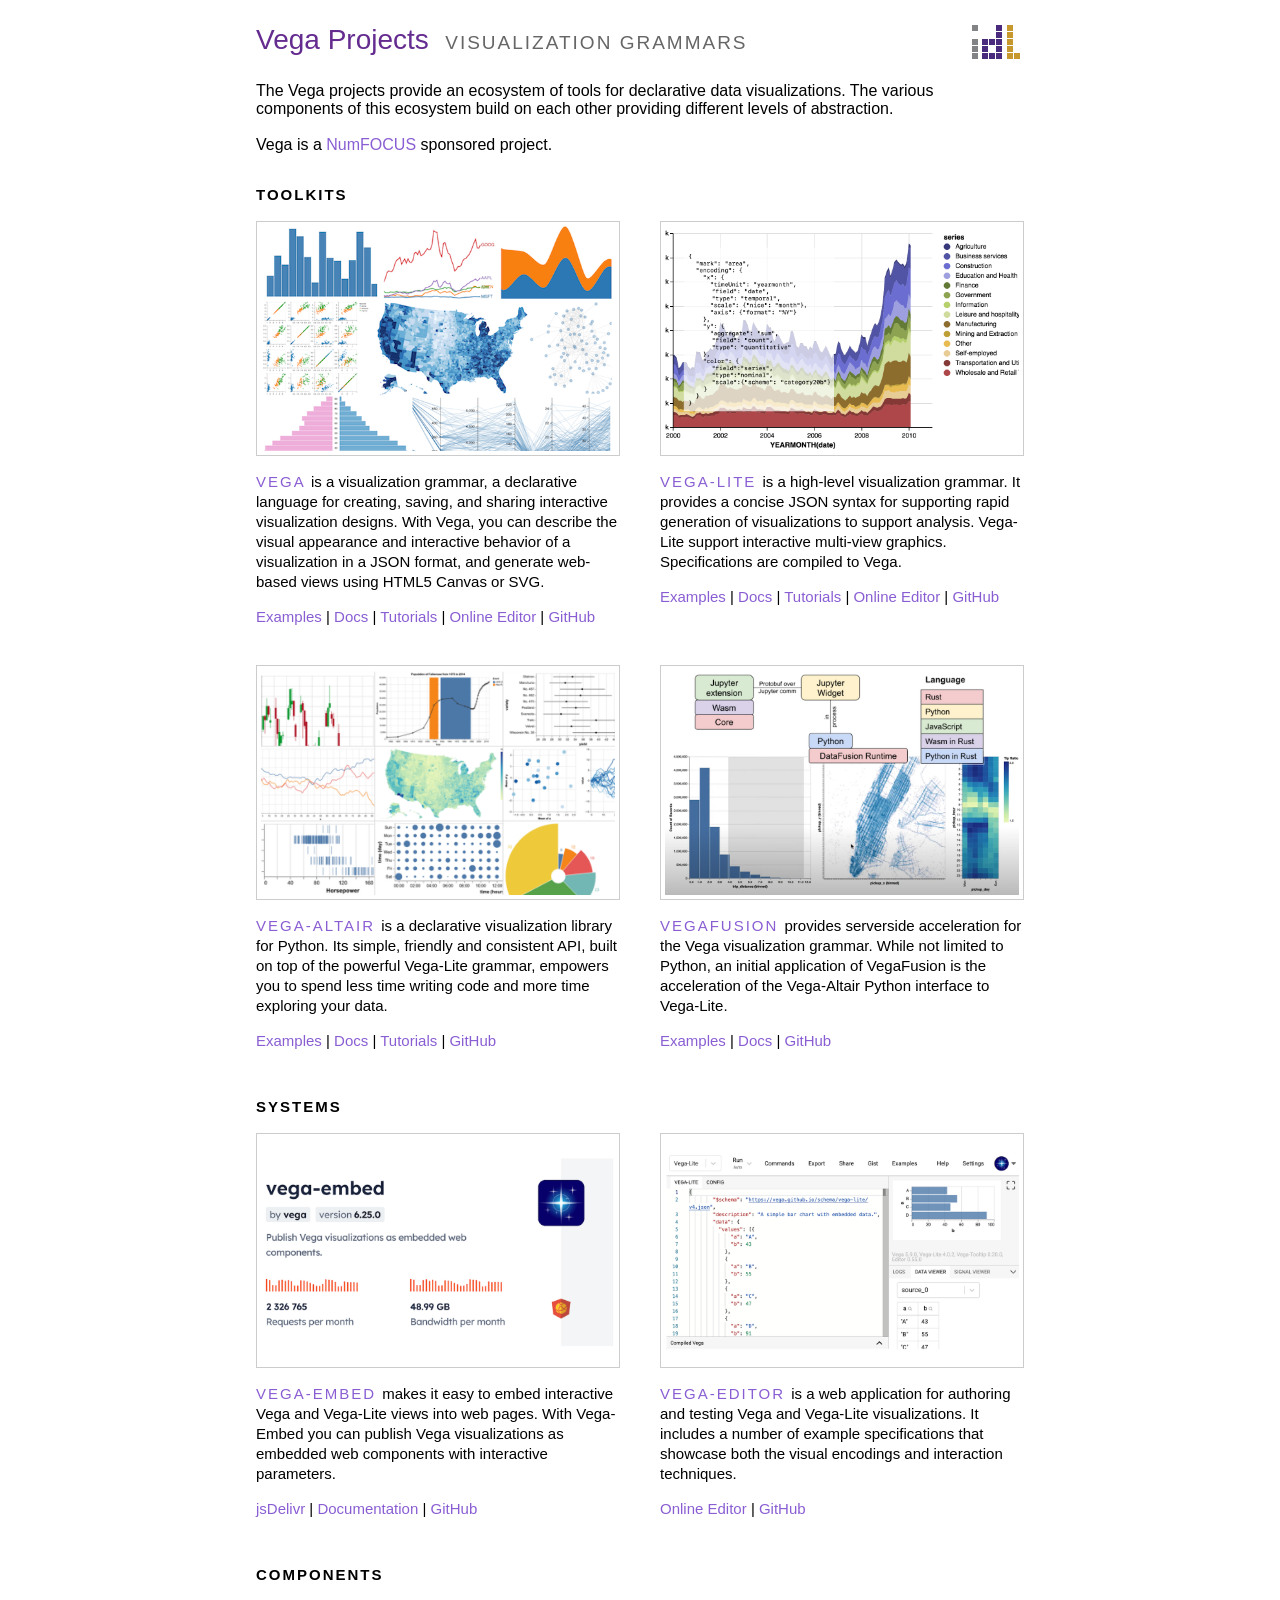
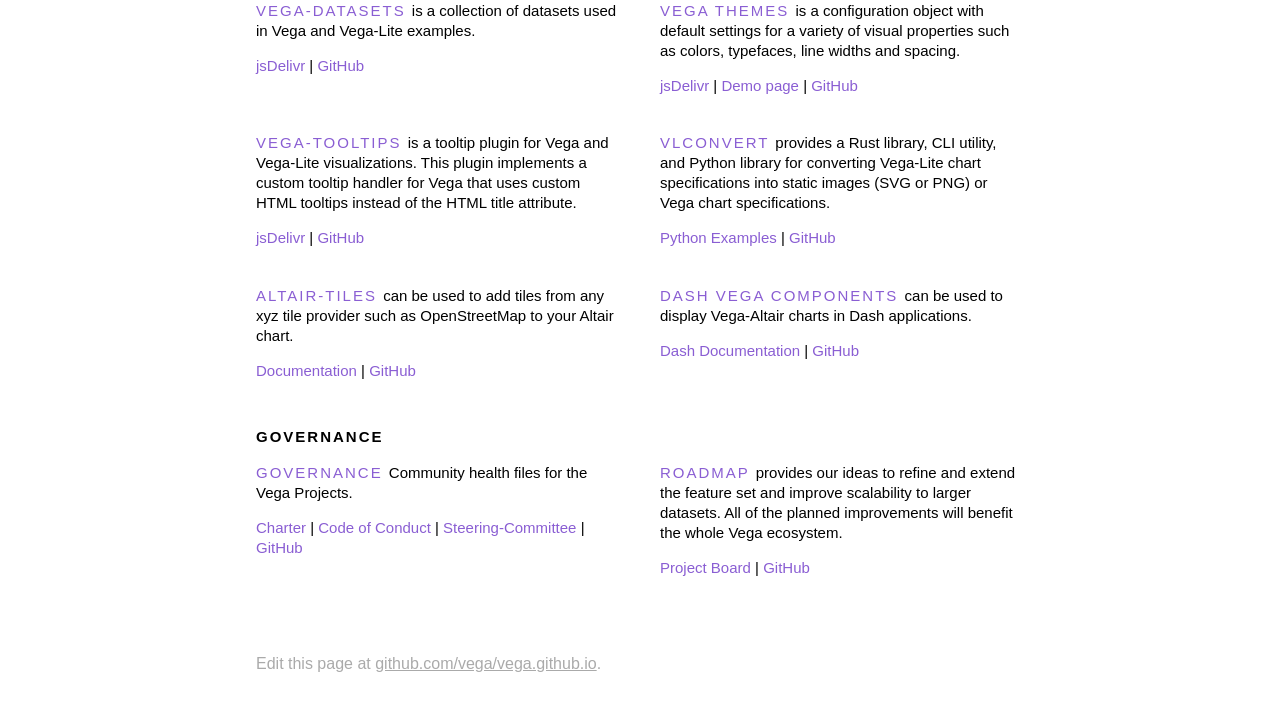
<file: index.html>
<!DOCTYPE HTML>
<html>

<head>
    <meta charset="utf-8">
    <meta http-equiv="x-ua-compatible" content="ie=edge">
    <meta name="viewport" content="width=device-width, initial-scale=1.0">
    <title>Vega</title>
    <meta name="description" content="Vega is a declarative format for creating, saving, and sharing visualization designs. With Vega, visualizations are described in JSON, and generate interactive views using either HTML5 Canvas or SVG.">

    <!-- Twitter card -->
    <meta name="twitter:card" value="summary_large_image">
    <meta name="twitter:site" value="@vega_vis">
    <meta name="twitter:creator" value="@vega_vis">
    <meta name="twitter:url" value="https://vega.github.io/">
    <meta name="twitter:title" value="Vega: A Visualization Grammar">
    <meta name="twitter:description" value="Vega is a declarative format for creating, saving, and sharing visualization designs. With Vega, visualizations are described in JSON, and generate interactive views using either HTML5 Canvas or SVG.">
    <meta name="twitter:image" value="https://vega.github.io/images/vg.png">

    <!--facebook open graph-->
    <meta property="og:type" content="article">
    <meta property="og:title" content="Vega: A Visualization Grammar">
    <meta property="og:url" content="https://vega.github.io/">
    <meta property="og:description" content="Vega is a declarative format for creating, saving, and sharing visualization designs. With Vega, visualizations are described in JSON, and generate interactive views using either HTML5 Canvas or SVG.">
    <meta property="og:site_name" content="Vega">
    <meta property="og:image" content="https://vega.github.io/images/vg.png">

    <link rel="shortcut icon" href="favicon.ico" />
    <link rel="stylesheet" type="text/css" href="css/main.css" />
</head>

<body>
    <div id="main">
        <div class="header">
            <div class="pull-right">
                <a href="https://idl.cs.washington.edu/" title="Interactive Data Lab">
                    <img src="images/idl-logo.png" />
                </a>
            </div>
            <div class="mark">
                <span class="uw">Vega Projects</span>
            </div>
            <div id="title">
                Visualization Grammars
            </div>
            <br/>
        </div>
        <div class="content">
            <p class="mission">
                The Vega projects provide an ecosystem of tools for declarative data visualizations. 
                The various components of this ecosystem build on each other providing different levels of abstraction.
            </p>
            <p>
                Vega is a <a href="https://numfocus.org/project/vega">NumFOCUS</a> sponsored project.
            </p>
            <div class="header">
                <div class="lead">Toolkits</div>
            </div>

            <!-- VEGA AND VEGA LITE -->
            <div class="thumbnail-wrapper">

                <!-- Vega -->
                <div class="thumbnail">
                    <div class="thumbnail--image">
                        <a href="https://vega.github.io/vega/">
                            <img src="images/vg.png" alt="Vega 3" />
                        </a>
                    </div>
                    <div class="desc">
                        <span class="lead">
                            <a href="https://vega.github.io/vega/">Vega</a>
                        </span>
                        is a visualization grammar, a declarative language for creating, saving, and sharing interactive visualization designs. With
                        Vega, you can describe the visual appearance and interactive behavior of a visualization in a JSON
                        format, and generate web-based views using HTML5 Canvas or SVG.
                        <div class="links">
                            <p>
                                <a href="https://vega.github.io/vega/examples/">Examples</a>
                                |
                                <a href="https://vega.github.io/vega/docs/">Docs</a>
                                |
                                <a href="https://vega.github.io/vega/tutorials/">Tutorials</a>
                                |
                                <a href="https://vega.github.io/editor/#/custom/vega">Online Editor</a>
                                |
                                <a href="https://www.github.com/vega/vega">GitHub</a>
                            </p>
                        </div>
                    </div>
                </div>
                <!-- /Vega -->

                <!-- Vega Lite -->
                <div class="thumbnail">
                    <div class="thumbnail--image">
                        <a href="https://vega.github.io/vega-lite">
                            <img src="images/vega-lite.png" alt="Vega-Lite" />
                        </a>
                    </div>
                    <div class="desc">
                        <span class="lead">
                            <a href="https://vega.github.io/vega-lite">Vega-Lite</a>
                        </span>
                        is a high-level visualization grammar. It provides a concise JSON syntax for supporting rapid generation of visualizations
                        to support analysis. Vega-Lite support interactive multi-view graphics. Specifications are compiled
                        to Vega.
                        <div class="links">
                            <p>
                                <a href="https://vega.github.io/vega-lite/examples/">Examples</a>
                                |
                                <a href="https://vega.github.io/vega-lite/docs/">Docs</a>
                                |
                                <a href="https://vega.github.io/vega-lite/tutorials/getting_started.html">Tutorials</a>
                                |
                                <a href="https://vega.github.io/editor/#/custom/vega-lite">Online Editor</a>
                                |
                                <a href="https://www.github.com/vega/vega-lite">GitHub</a>
                            </p>
                        </div>
                    </div>
                </div>
                <!-- /Vega-Lite -->

            </div>
            <!-- /VEGA AND VEGA LITE -->

            <!-- VEGA ALTAIR AND VEGAFUSION -->
            <div class="thumbnail-wrapper">

                <!-- Vega-Altair -->
                <div class="thumbnail">
                    <div class="thumbnail--image">
                        <a href="https://https://altair-viz.github.io/">
                            <img src="images/vega-altair.png" alt="Vega-Altair" />
                        </a>
                    </div>
                    <div class="desc">
                        <span class="lead">
                            <a href="https://altair-viz.github.io/">Vega-Altair</a>
                        </span>
                        is a declarative visualization library for Python. Its simple, friendly and
                        consistent API,
                        built on top of the powerful Vega-Lite grammar, empowers you to spend less time writing code and
                        more time exploring your data.
                        <div class="links">
                            <p>
                                <a href="https://altair-viz.github.io/gallery/index.html">Examples</a>
                                |
                                <a href="https://altair-viz.github.io/">Docs</a>
                                |
                                <a href="https://altair-viz.github.io/getting_started/overview.html">Tutorials</a>
                                |
                                <a href="https://github.com/altair-viz/altair">GitHub</a>
                            </p>
                        </div>
                    </div>
                </div>
                <!-- /Vega-Altair -->

                <!-- VegaFusion -->
                <div class="thumbnail">
                    <div class="thumbnail--image">
                        <a href="https://vegafusion.io/">
                            <img src="images/vegafusion.png" alt="VegaFusion" />
                        </a>
                    </div>
                    <div class="desc">
                        <span class="lead">
                            <a href="https://vegafusion.io/">VegaFusion</a>
                        </span>
                        provides serverside acceleration for the Vega visualization grammar. While not limited to Python, 
                        an initial application of VegaFusion is the acceleration of the Vega-Altair Python interface to Vega-Lite.
                        <div class="links">
                            <p>
                                <a href="https://vegafusion.io/example_gallery.html">Examples</a>
                                |
                                <a href="https://vegafusion.io/index.html">Docs</a>
                                |
                                <a href="https://github.com/vega/vegafusion">GitHub</a>
                            </p>
                        </div>
                    </div>
                </div>
                <!-- /VegaFusion -->
            </div>

            <div class="header">
                <div class="lead">Systems</div>
            </div>

            <!-- VEGA EMBED AND VEGA EDITOR -->
            <div class="thumbnail-wrapper">

                <!-- Vega-Embed -->
                <div class="thumbnail">
                    <div class="thumbnail--image">
                        <a href="https://github.com/vega/vega-embed/">
                            <img src="images/vega-embed.png" alt="Vega-Embed" />
                        </a>
                    </div>
                    <div class="desc">
                        <span class="lead">
                            <a href="https://github.com/vega/vega-embed/">Vega-Embed</a>
                        </span>
                        makes it easy to embed interactive Vega and Vega-Lite views into web pages. With Vega-Embed you can
                        publish Vega visualizations as embedded web components with interactive parameters.
                        <div class="links">
                            <p>
                                <a href="https://www.jsdelivr.com/package/npm/vega-embed">jsDelivr</a>
                                |
                                <a href="https://vega.github.io/vega-lite/usage/embed.html">Documentation</a>
                                |
                                <a href="https://github.com/vega/vega-embed">GitHub</a>
                            </p>
                        </div>
                    </div>
                </div>
                <!-- /Vega-Embed -->


                <!-- Vega-Editor -->
                <div class="thumbnail">
                    <div class="thumbnail--image">
                        <a href="https://github.com/vega/editor">
                            <img src="images/editor.png" alt="Vega-Editor" />
                        </a>
                    </div>
                    <div class="desc">
                        <span class="lead">
                            <a href="https://github.com/vega/editor">Vega-Editor</a>
                        </span>
                        is a web application for authoring and testing Vega and Vega-Lite visualizations. It includes a number of example specifications that showcase both the visual encodings and interaction techniques. 
                        <div class="links">
                            <p>
                                <a href="https://vega.github.io/editor/">Online Editor</a>
                                |
                                <a href="https://github.com/vega/editor">GitHub</a>
                            </p>
                        </div>
                    </div>
                </div>
                <!-- /Vega-Editor -->

            </div>
            <!-- VEGA EMBED AND VEGA EDITOR END -->

            <div class="header">
                <div class="lead">
                    Components
                </div>
            </div>

            <!-- VEGA DATASETS AND VEGA THEMES -->
            <div class="thumbnail-wrapper">

                <!-- Vega-Datasets -->
                <div class="thumbnail">
                    <div class="desc">
                        <span class="lead">
                            <a href="https://github.com/vega/vega-datasets">Vega-Datasets</a>
                        </span>
                        is a collection of datasets used in Vega and Vega-Lite examples.
                        <div class="links">
                            <p>
                                <a href="https://cdn.jsdelivr.net/npm/vega-datasets">jsDelivr</a>
                                |
                                <a href="https://github.com/vega/vega-datasets">GitHub</a>
                            </p>
                        </div>
                    </div>
                </div>
                <!-- /Vega-Datasets -->

                <!-- Vega-Themes -->
                <div class="thumbnail">
                    <div class="desc">
                        <span class="lead">
                            <a href="https://github.com/vega/vega-themes">Vega Themes</a>
                        </span>
                        is a configuration object with default settings for a variety of visual properties such as colors, typefaces, line widths and spacing.
                        <div class="links">
                            <p>
                                <a href="https://www.jsdelivr.com/package/npm/vega-themes">jsDelivr</a>
                                |
                                <a href="https://observablehq.com/@vega/vega-themes-demo">Demo page</a>
                                |
                                <a href="https://github.com/vega/vega-themes">GitHub</a>
                            </p>
                        </div>
                    </div>
                </div>
                <!-- /Vega-Themes -->

            </div>
            <!-- VEGA DATASETS AND VEGA THEMES END -->

            <!-- VEGA TOOLTIPS AND VL CONVERT -->
            <div class="thumbnail-wrapper">

                <!-- Vega-Tooltips -->
                <div class="thumbnail">
                    <div class="desc">
                        <span class="lead">
                            <a href="https://github.com/vega/vega-tooltip">Vega-Tooltips</a>
                        </span>
                        is a tooltip plugin for Vega and Vega-Lite visualizations. This plugin implements a custom tooltip handler for Vega that uses custom HTML tooltips instead of the HTML title attribute.
                        <div class="links">
                            <p>
                                <a href="https://www.jsdelivr.com/package/npm/vega-tooltip">jsDelivr</a>
                                |
                                <a href="https://github.com/vega/vega-tooltip">GitHub</a>
                            </p>
                        </div>
                    </div>
                </div>
                <!-- /Vega-Tooltips -->

                <!-- VL-Convert -->
                <div class="thumbnail">
                    <div class="desc">
                        <span class="lead">
                            <a href="https://github.com/vega/vl-convert">VlConvert</a>
                        </span>
                        provides a Rust library, CLI utility, and Python library for converting Vega-Lite chart specifications into static images (SVG or PNG) or Vega chart specifications.
                        <div class="links">
                            <p>
                                <a href="https://github.com/vega/vl-convert/tree/main/vl-convert-python#readme">Python Examples</a>
                                |
                                <a href="https://github.com/vega/vl-convert">GitHub</a>
                            </p>
                        </div>
                    </div>
                </div>
                <!-- /VL-Convert -->

            </div>
            <!-- VEGA TOOLTIPS AND VL CONVERT END -->

            <!-- ALTAIR TILES AND DASH VEGA COMPONENTS -->
            <div class="thumbnail-wrapper">

                <!-- Altair-Tiles -->
                <div class="thumbnail">
                    <div class="desc">
                        <span class="lead">
                            <a href="https://github.com/vega/altair_tiles">Altair-Tiles</a>
                        </span>
                        can be used to add tiles from any xyz tile provider such as OpenStreetMap to your Altair chart.
                        <div class="links">
                            <p>
                                <a href="https://vega.github.io/altair_tiles/intro.html">Documentation</a>
                                |
                                <a href="https://github.com/vega/altair_tiles">GitHub</a>
                            </p>
                        </div>
                    </div>
                </div>
                <!-- /Altair-Tiles -->

                <!-- Dash-Vega-Components -->
                <div class="thumbnail">
                    <div class="desc">
                        <span class="lead">
                            <a href="https://dash.plotly.com/dash-vega-components">Dash Vega Components</a>
                        </span>
                        can be used to display Vega-Altair charts in Dash applications.
                        <div class="links">
                            <p>
                                <a href="https://dash.plotly.com/dash-vega-components">Dash Documentation</a>
                                |
                                <a href="https://github.com/vega/dash-vega-components">GitHub</a>
                            </p>
                        </div>
                    </div>
                </div>
                <!-- /Dash-Vega-Components -->

            </div>
            <!-- ALTAIR TILES AND DASH VEGA COMPONENTS END -->

            <div class="header">
                <div class="lead">Governance</div>
            </div>

            <!-- GOVERNANCE AND ROADMAP -->
            <div class="thumbnail-wrapper">

                <!-- Governance -->
                <div class="thumbnail">
                    <div class="desc">
                        <span class="lead">
                            <a href="https://github.com/vega/.github">Governance</a>
                        </span>
                        Community health files for the Vega Projects.
                        <div class="links">
                            <p>
                                <a href="https://github.com/vega/.github/blob/main/CHARTER.md">Charter</a>
                                |
                                <a href="https://github.com/vega/.github/blob/main/CODE_OF_CONDUCT.md">Code of Conduct</a>
                                |
                                <a href="https://github.com/vega/.github/blob/main/STEERING-COMMITTEE.md">Steering-Committee</a>
                                |
                                <a href="https://github.com/vega/.github">GitHub</a>
                            </p>
                        </div>
                    </div>
                </div>
                <!-- /Governance -->


                <!-- Roadmap -->
                <div class="thumbnail">
                    <div class="desc">
                        <span class="lead">
                            <a href="https://github.com/orgs/vega/projects/9/views/3?pane=info">Roadmap</a>
                        </span>
                        provides our ideas to refine and extend the feature set and improve scalability to larger datasets. All of the planned improvements will benefit the whole Vega ecosystem. 
                        <div class="links">
                            <p>
                                <a href="https://github.com/orgs/vega/projects/9/views/3?pane=info">Project Board</a>
                                |
                                <a href="https://github.com/vega/roadmap">GitHub</a>
                            </p>
                        </div>
                    </div>
                </div>
                <!-- /Roadmap -->

            </div>
            <!-- GOVERNANCE AND ROADMAP END -->

        </div>

        <div class="footer">
            Edit this page at
            <a href="https://github.com/vega/vega.github.io">github.com/vega/vega.github.io</a>.
        </div>

    </div>
</body>

</html>
</file>
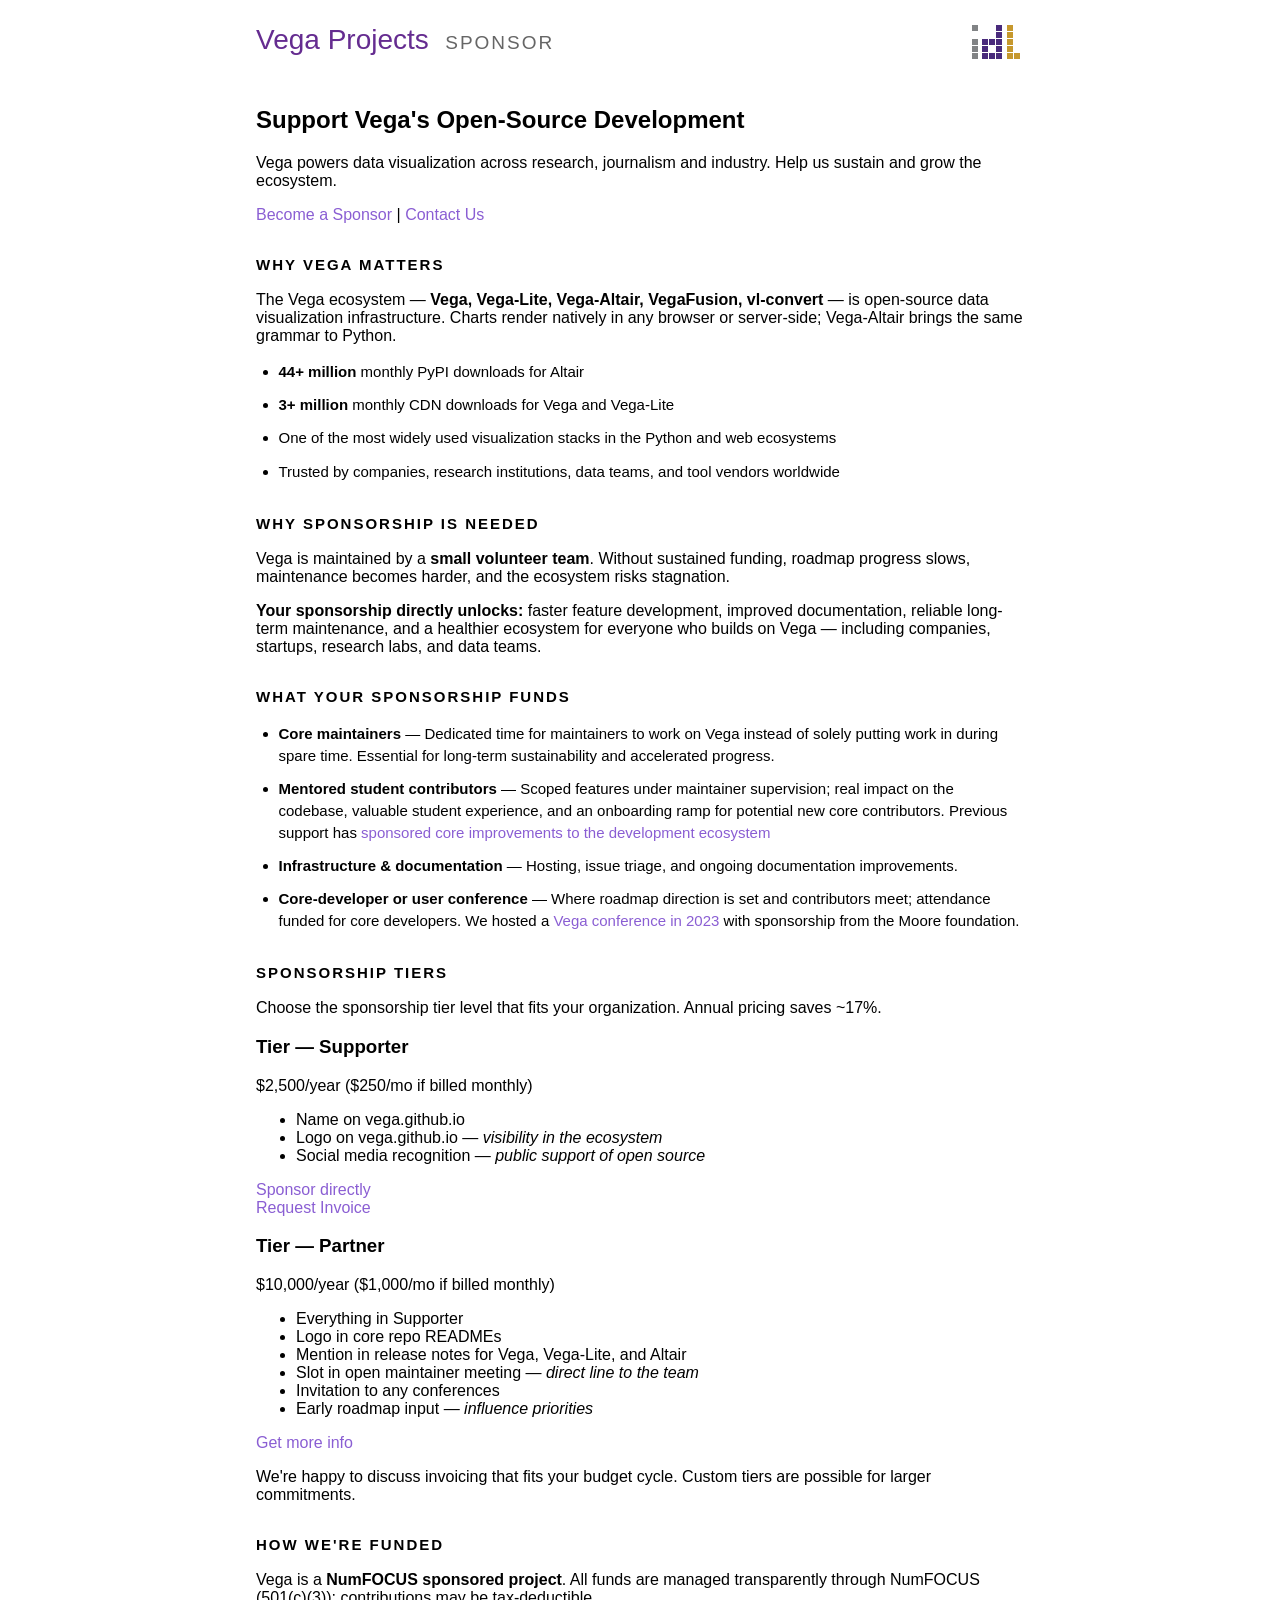
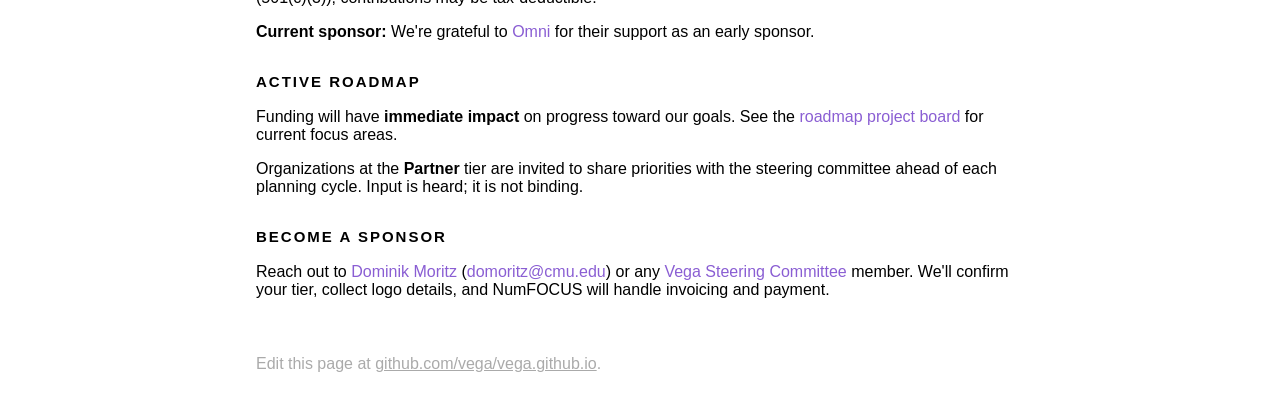
<file: sponsor/index.html>
<!DOCTYPE HTML>
<html>

<head>
    <meta charset="utf-8">
    <meta http-equiv="x-ua-compatible" content="ie=edge">
    <meta name="viewport" content="width=device-width, initial-scale=1.0">
    <title>Sponsor Vega</title>
    <meta name="description" content="Support Vega's open-source data visualization ecosystem. Your sponsorship enables faster feature development, better documentation, and reliable long-term maintenance — across research, journalism and industry worldwide.">

    <meta name="twitter:card" value="summary_large_image">
    <meta name="twitter:site" value="@vega_vis">
    <meta name="twitter:title" value="Sponsor Vega">
    <meta name="twitter:description" value="Support Vega's open-source data visualization ecosystem. Sponsorship enables faster development, better documentation, and reliable long-term maintenance.">

    <link rel="shortcut icon" href="../favicon.ico" />
    <link rel="stylesheet" type="text/css" href="../css/main.css" />
</head>

<body>
    <div id="main">
        <div class="header">
            <div class="pull-right">
                <a href="https://idl.cs.washington.edu/" title="Interactive Data Lab">
                    <img src="../images/idl-logo.png" />
                </a>
            </div>
            <div class="mark">
                <a href="../index.html" style="color: inherit; text-decoration: none;"><span class="uw">Vega Projects</span></a>
            </div>
            <div id="title">Sponsor</div>
            <br/>
        </div>

        <div class="content sponsor">
            <section class="hero">
                <h1>Support Vega's Open-Source Development</h1>
                <p>Vega powers data visualization across research, journalism and industry. Help us sustain and grow the ecosystem.</p>
                <div class="ctas">
                    <a href="#become-a-sponsor">Become a Sponsor</a>
                    |
                    <a href="#contact">Contact Us</a>
                </div>
            </section>

            <section>
                <div class="header">
                    <div class="lead">Why Vega Matters</div>
                </div>
                <p>
                    The Vega ecosystem — <strong>Vega, Vega-Lite, Vega-Altair, VegaFusion, vl-convert</strong> — is open-source data visualization infrastructure. Charts render natively in any browser or server-side; Vega-Altair brings the same grammar to Python.
                </p>
                <ul class="content-list">
                    <li><strong>44+ million</strong> monthly PyPI downloads for Altair</li>
                    <li><strong>3+ million</strong> monthly CDN downloads for Vega and Vega-Lite</li>
                    <li>One of the most widely used visualization stacks in the Python and web ecosystems</li>
                    <li>Trusted by companies, research institutions, data teams, and tool vendors worldwide</li>
                </ul>
            </section>

            <section class="alt">
                <div class="header">
                    <div class="lead">Why Sponsorship Is Needed</div>
                </div>
                <p>
                    Vega is maintained by a <strong>small volunteer team</strong>. Without sustained funding, roadmap progress slows, maintenance becomes harder, and the ecosystem risks stagnation.
                </p>
                <p>
                    <strong>Your sponsorship directly unlocks:</strong> faster feature development, improved documentation, reliable long-term maintenance, and a healthier ecosystem for everyone who builds on Vega — including companies, startups, research labs, and data teams.
                </p>
            </section>

            <section>
                <div class="header">
                    <div class="lead">What Your Sponsorship Funds</div>
                </div>
                <ul class="content-list">
                    <li><strong>Core maintainers</strong> — Dedicated time for maintainers to work on Vega instead of solely putting work in during spare time. Essential for long-term sustainability and accelerated progress.</li>
                    <li><strong>Mentored student contributors</strong> — Scoped features under maintainer supervision; real impact on the codebase, valuable student experience, and an onboarding ramp for potential new core contributors. Previous support has <a href="https://github.com/vega/.github/discussions/28">sponsored core improvements to the development ecosystem</a></li>
                    <li><strong>Infrastructure &amp; documentation</strong> — Hosting, issue triage, and ongoing documentation improvements.</li>
                    <li><strong>Core-developer or user conference</strong> — Where roadmap direction is set and contributors meet; attendance funded for core developers. We hosted a <a href="https://idl.cs.washington.edu/vega-conf/">Vega conference in 2023</a> with sponsorship from the Moore foundation.</li>
                </ul>
            </section>

            <section class="alt" id="tiers">
                <div class="header">
                    <div class="lead">Sponsorship Tiers</div>
                </div>
                <p class="intro">Choose the sponsorship tier level that fits your organization. Annual pricing saves ~17%.</p>

                <div class="tier-cards">
                    <div class="tier-card">
                        <h3>Tier — Supporter</h3>
                        <div class="tier-price">$2,500/year <span class="price-alt">($250/mo if billed monthly)</span></div>
                        <ul class="tier-benefits">
                            <li>Name on vega.github.io</li>
                            <li>Logo on vega.github.io — <em>visibility in the ecosystem</em></li>
                            <li>Social media recognition — <em>public support of open source</em></li>
                        </ul>
                        <a href="https://payments-na1.hubspot.com/payments/purchase/hscs_WsCP5LpyMRCQM2NHp7MIAKDvE7hWbL8JTBnOkGGO3Ut81e7zmutb7bCGIXCKl4ff?referrer=SPONSOR">Sponsor directly</a><br/>
                        <a href="mailto:domoritz@cmu.edu?subject=Request Invoice for Vega Supporter&body=Hi Dominik%0D%0A%0D%0AWe would like to become a Vega supporter. Could you send us an invoice?%0D%0A%0D%0AThank you!">Request Invoice</a>
                    </div>

                    <div class="tier-card recommended">
                        <h3>Tier — Partner</h3>
                        <div class="tier-price">$10,000/year <span class="price-alt">($1,000/mo if billed monthly)</span></div>
                        <ul class="tier-benefits">
                            <li>Everything in Supporter</li>
                            <li>Logo in core repo READMEs</li>
                            <li>Mention in release notes for Vega, Vega-Lite, and Altair</li>
                            <li>Slot in open maintainer meeting — <em>direct line to the team</em></li>
                            <li>Invitation to any conferences</li>
                            <li>Early roadmap input — <em>influence priorities</em></li>
                        </ul>
                        <a href="mailto:domoritz@cmu.edu?subject=Become a Vega Partner&body=Hi Dominik%0D%0A%0D%0AWe would like to become a Vega partner. Please send us a corporate sponsorship letter.%0D%0A%0D%0AThank you!">Get more info</a>
                    </div>
                </div>
                
                <p class="note">We're happy to discuss invoicing that fits your budget cycle. Custom tiers are possible for larger commitments.</p>
            </section>

            <section>
                <div class="header">
                    <div class="lead">How We're Funded</div>
                </div>
                <p>Vega is a <strong>NumFOCUS sponsored project</strong>. All funds are managed transparently through NumFOCUS (501(c)(3)); contributions may be tax-deductible.</p>
                <p><strong>Current sponsor:</strong> We're grateful to <a href="https://omni.co">Omni</a> for their support as an early sponsor.</p>
            </section>

            <section class="alt">
                <div class="header">
                    <div class="lead">Active Roadmap</div>
                </div>
                <p>Funding will have <strong>immediate impact</strong> on progress toward our goals. See the <a href="https://github.com/orgs/vega/projects/9/views/3?pane=info">roadmap project board</a> for current focus areas.</p>
                <p>Organizations at the <strong>Partner</strong> tier are invited to share priorities with the steering committee ahead of each planning cycle. Input is heard; it is not binding.</p>
            </section>

            <section class="cta" id="become-a-sponsor">
                <span id="contact" aria-hidden="true"></span>
                <div class="header">
                    <div class="lead">Become a Sponsor</div>
                </div>
                <p>
                    Reach out to <a href="https://github.com/domoritz">Dominik Moritz</a> (<a href="mailto:domoritz@cmu.edu">domoritz@cmu.edu</a>) or any <a href="https://github.com/vega/.github/blob/main/STEERING-COMMITTEE.md">Vega Steering Committee</a> member. We'll confirm your tier, collect logo details, and NumFOCUS will handle invoicing and payment.
                </p>
            </section>
        </div>

        <div class="footer">
            Edit this page at
            <a href="https://github.com/vega/vega.github.io">github.com/vega/vega.github.io</a>.
        </div>

    </div>
</body>

</html>
</file>
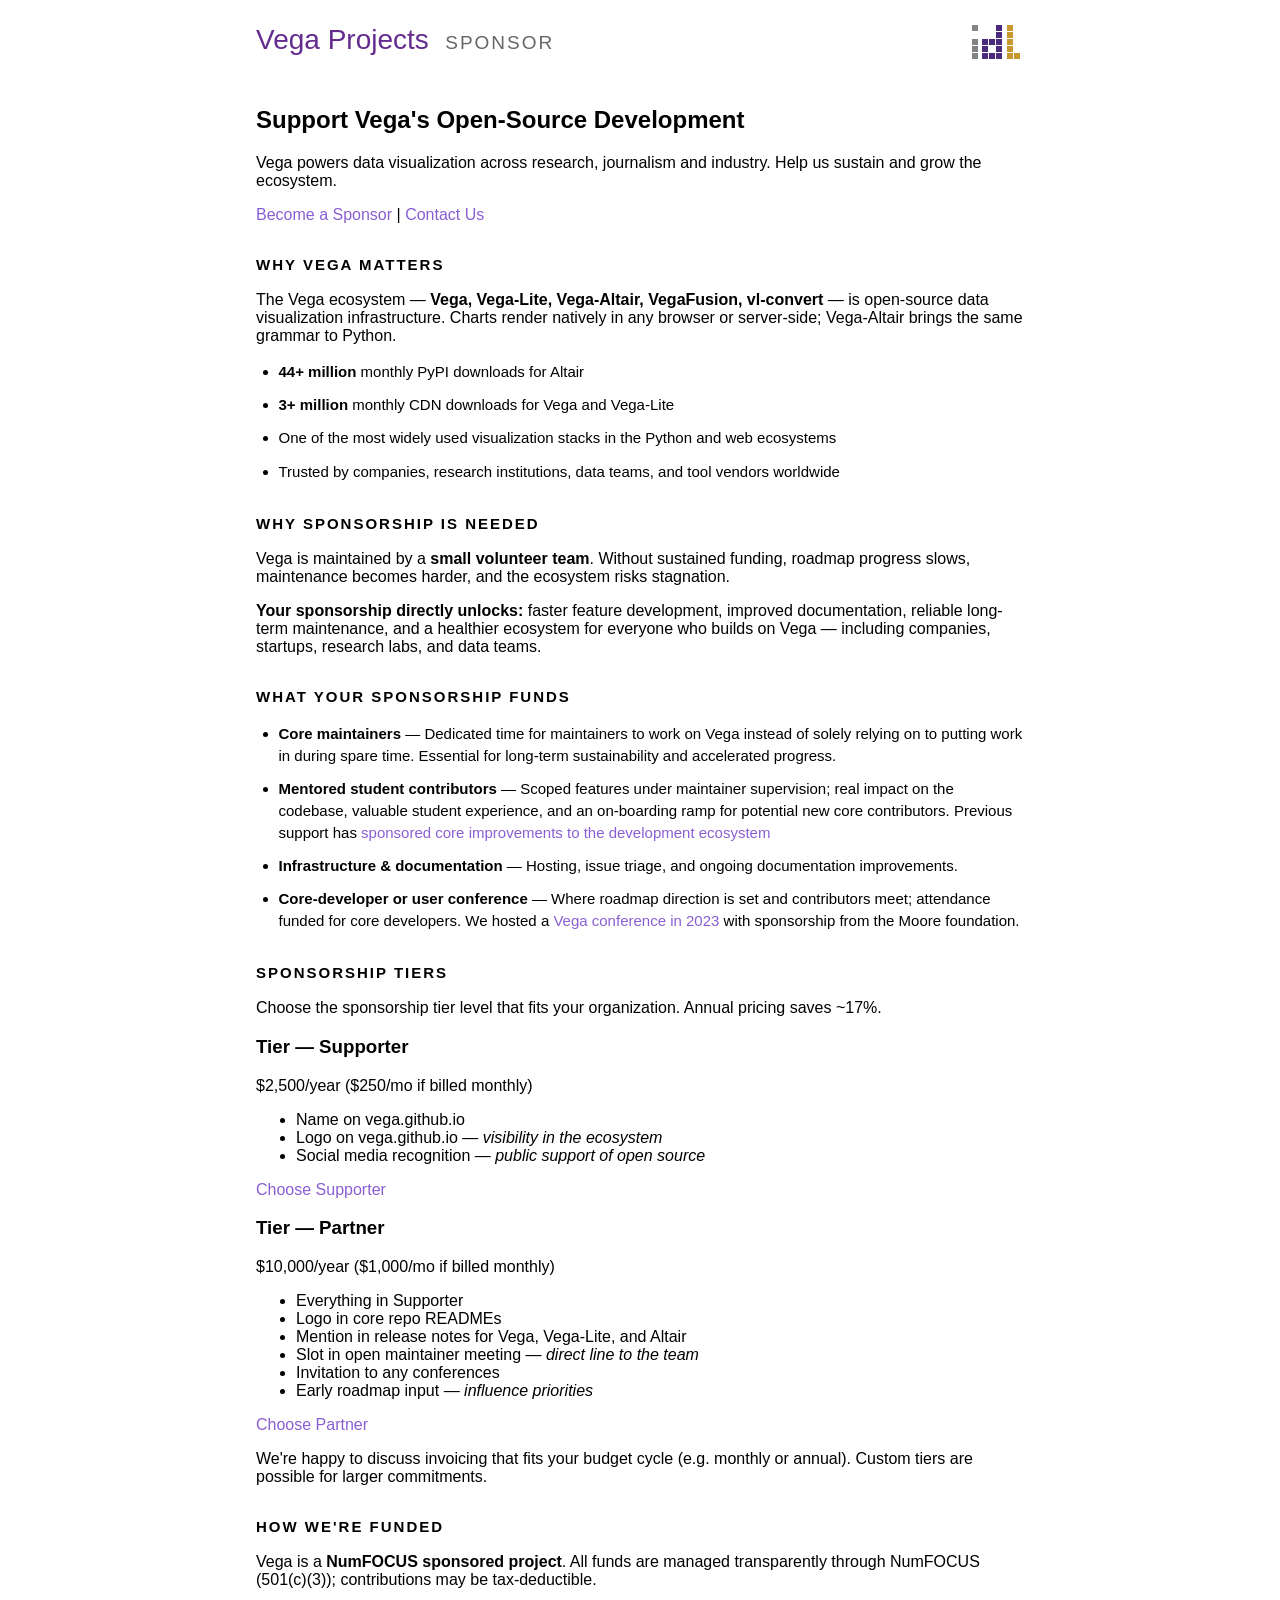
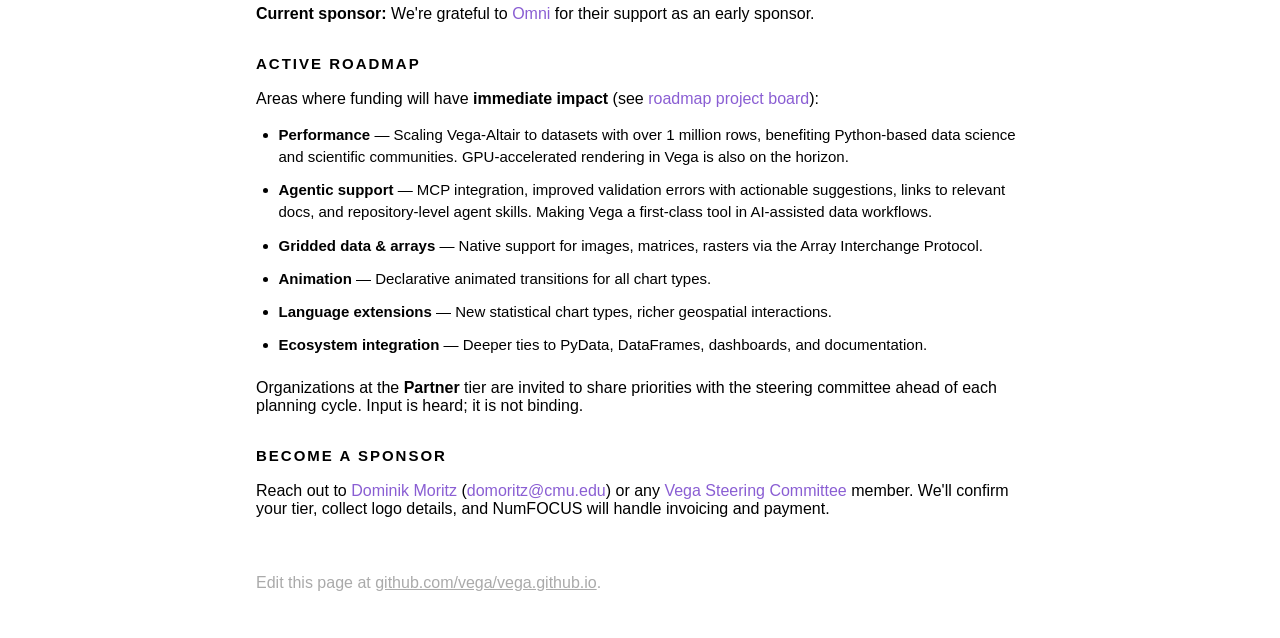
<file: sponsor.html>
<!DOCTYPE HTML>
<html>

<head>
    <meta charset="utf-8">
    <meta http-equiv="x-ua-compatible" content="ie=edge">
    <meta name="viewport" content="width=device-width, initial-scale=1.0">
    <title>Sponsor Vega</title>
    <meta name="description" content="Support the Vega ecosystem. Organizational sponsorship funds student projects, bounties, maintainer compensation, and the annual core-developer summit. Your sponsorship sustains the visualization ecosystem used by research, journalism and industry worldwide.">

    <meta name="twitter:card" value="summary_large_image">
    <meta name="twitter:site" value="@vega_vis">
    <meta name="twitter:title" value="Sponsor Vega">
    <meta name="twitter:description" value="Support the Vega ecosystem. Organizational sponsorship funds student projects, bounties, maintainer compensation, and the annual core-developer summit.">

    <link rel="shortcut icon" href="favicon.ico" />
    <link rel="stylesheet" type="text/css" href="css/main.css" />
</head>

<body>
    <div id="main">
        <div class="header">
            <div class="pull-right">
                <a href="https://idl.cs.washington.edu/" title="Interactive Data Lab">
                    <img src="images/idl-logo.png" />
                </a>
            </div>
            <div class="mark">
                <a href="index.html" style="color: inherit; text-decoration: none;"><span class="uw">Vega Projects</span></a>
            </div>
            <div id="title">Sponsor</div>
            <br/>
        </div>

        <div class="content sponsor">
            <section class="hero">
                <h1>Support Vega's Open-Source Development</h1>
                <p>Vega powers data visualization across research, journalism and industry. Help us sustain and grow the ecosystem.</p>
                <div class="ctas">
                    <a href="#become-a-sponsor">Become a Sponsor</a>
                    |
                    <a href="#contact">Contact Us</a>
                </div>
            </section>

            <section>
                <div class="header">
                    <div class="lead">Why Vega Matters</div>
                </div>
                <p>
                    The Vega ecosystem — <strong>Vega, Vega-Lite, Vega-Altair, VegaFusion, vl-convert</strong> — is open-source data visualization infrastructure. Charts render natively in any browser or server-side; Vega-Altair brings the same grammar to Python.
                </p>
                <ul class="content-list">
                    <li><strong>44+ million</strong> monthly PyPI downloads for Altair</li>
                    <li><strong>3+ million</strong> monthly CDN downloads for Vega and Vega-Lite</li>
                    <li>One of the most widely used visualization stacks in the Python and web ecosystems</li>
                    <li>Trusted by companies, research institutions, data teams, and tool vendors worldwide</li>
                </ul>
            </section>

            <section class="alt">
                <div class="header">
                    <div class="lead">Why Sponsorship Is Needed</div>
                </div>
                <p>
                    Vega is maintained by a <strong>small volunteer team</strong>. Without sustained funding, roadmap progress slows, maintenance becomes harder, and the ecosystem risks stagnation.
                </p>
                <p>
                    <strong>Your sponsorship directly unlocks:</strong> faster feature development, improved documentation, reliable long-term maintenance, and a healthier ecosystem for everyone who builds on Vega — including companies, startups, research labs, and data teams.
                </p>
            </section>

            <section>
                <div class="header">
                    <div class="lead">What Your Sponsorship Funds</div>
                </div>
                <ul class="content-list">
                    <li><strong>Core maintainers</strong> — Dedicated time for maintainers to work on Vega instead of solely relying on to putting work in during spare time. Essential for long-term sustainability and accelerated progress.</li>
                    <li><strong>Mentored student contributors</strong> — Scoped features under maintainer supervision; real impact on the codebase, valuable student experience, and an on-boarding ramp for potential new core contributors. Previous support has <a href="https://github.com/vega/.github/discussions/28">sponsored core improvements to the development ecosystem</a></li>
                    <li><strong>Infrastructure &amp; documentation</strong> — Hosting, issue triage, and ongoing documentation improvements.</li>
                    <li><strong>Core-developer or user conference</strong> — Where roadmap direction is set and contributors meet; attendance funded for core developers. We hosted a <a href="https://idl.cs.washington.edu/vega-conf/">Vega conference in 2023</a> with sponsorship from the Moore foundation.</li>
                </ul>
            </section>

            <section class="alt" id="tiers">
                <div class="header">
                    <div class="lead">Sponsorship Tiers</div>
                </div>
                <p class="intro">Choose the sponsorship tier level that fits your organization. Annual pricing saves ~17%.</p>

                <div class="tier-cards">
                    <div class="tier-card">
                        <h3>Tier — Supporter</h3>
                        <div class="tier-price">$2,500/year <span class="price-alt">($250/mo if billed monthly)</span></div>
                        <ul class="tier-benefits">
                            <li>Name on vega.github.io</li>
                            <li>Logo on vega.github.io — <em>visibility in the ecosystem</em></li>
                            <li>Social media recognition — <em>public support of open source</em></li>
                        </ul>
                        <a href="#become-a-sponsor">Choose Supporter</a>
                    </div>

                    <div class="tier-card recommended">
                        <h3>Tier — Partner</h3>
                        <div class="tier-price">$10,000/year <span class="price-alt">($1,000/mo if billed monthly)</span></div>
                        <ul class="tier-benefits">
                            <li>Everything in Supporter</li>
                            <li>Logo in core repo READMEs</li>
                            <li>Mention in release notes for Vega, Vega-Lite, and Altair</li>
                            <li>Slot in open maintainer meeting — <em>direct line to the team</em></li>
                            <li>Invitation to any conferences</li>
                            <li>Early roadmap input — <em>influence priorities</em></li>
                        </ul>
                        <a href="#become-a-sponsor">Choose Partner</a>
                    </div>
                </div>
                
                <p class="note">We're happy to discuss invoicing that fits your budget cycle (e.g. monthly or annual). Custom tiers are possible for larger commitments.</p>
            </section>

            <section>
                <div class="header">
                    <div class="lead">How We're Funded</div>
                </div>
                <p>Vega is a <strong>NumFOCUS sponsored project</strong>. All funds are managed transparently through NumFOCUS (501(c)(3)); contributions may be tax-deductible.</p>
                <p><strong>Current sponsor:</strong> We're grateful to <a href="https://omni.co">Omni</a> for their support as an early sponsor.</p>
            </section>

            <section class="alt">
                <div class="header">
                    <div class="lead">Active Roadmap</div>
                </div>
                <p>Areas where funding will have <strong>immediate impact</strong> (see <a href="https://github.com/orgs/vega/projects/9/views/3?pane=info">roadmap project board</a>):</p>
                <ul class="content-list">
                    <li><strong>Performance</strong> — Scaling Vega-Altair to datasets with over 1 million rows, benefiting Python-based data science and scientific communities. GPU-accelerated rendering in Vega is also on the horizon.</li>
                    <li><strong>Agentic support</strong> — MCP integration, improved validation errors with actionable suggestions, links to relevant docs, and repository-level agent skills. Making Vega a first-class tool in AI-assisted data workflows.</li>
                    <li><strong>Gridded data &amp; arrays</strong> — Native support for images, matrices, rasters via the Array Interchange Protocol.</li>
                    <li><strong>Animation</strong> — Declarative animated transitions for all chart types.</li>
                    <li><strong>Language extensions</strong> — New statistical chart types, richer geospatial interactions.</li>
                    <li><strong>Ecosystem integration</strong> — Deeper ties to PyData, DataFrames, dashboards, and documentation.</li>
                </ul>
                <p>Organizations at the <strong>Partner</strong> tier are invited to share priorities with the steering committee ahead of each planning cycle. Input is heard; it is not binding.</p>
            </section>

            <section class="cta" id="become-a-sponsor">
                <span id="contact" aria-hidden="true"></span>
                <div class="header">
                    <div class="lead">Become a Sponsor</div>
                </div>
                <p>
                    Reach out to <a href="https://github.com/domoritz">Dominik Moritz</a> (<a href="mailto:domoritz@cmu.edu">domoritz@cmu.edu</a>) or any <a href="https://github.com/vega/.github/blob/main/STEERING-COMMITTEE.md">Vega Steering Committee</a> member. We'll confirm your tier, collect logo details, and NumFOCUS will handle invoicing and payment.
                </p>
            </section>
        </div>

        <div class="footer">
            Edit this page at
            <a href="https://github.com/vega/vega.github.io">github.com/vega/vega.github.io</a>.
        </div>

    </div>
</body>

</html>
</file>
<file: css/main.css>
body {
  font-family: Avenir, 'Helvetica Neue', Helvetica, Arial;
}

a {
  color: #8a5ed3;
  text-decoration: none;
}

a:hover {
  text-decoration: underline;
}

img {
  border: none;
}

strong,
b {
  font-weight: 600;
}

.right {
  margin-top: 2.0em;
  margin-left: 1em;
  float: right;
}

.pull-right {
  float: right;
  margin-top: -5px;
}

/* --- */

#main {
  max-width: 800px;
  display: flex;
  flex-direction: column;
  margin: 0 auto;
  box-sizing: border-box;
  padding: 16px;
}

.heading {
  margin-bottom: 5px;
  font-weight: 600;
  text-transform: uppercase;
  letter-spacing: 1px;
}

.uw {
  font-weight: 500;
  color: #652c90;
}

/* --- */

.header {
  margin-bottom: 18px;
}

.content .header {
  margin-top: 2em;
}

.header .mark {
  font-size: 28px;
  margin-right: 12px;
}

.header .mark,
#title {
  display: inline-block;
}

.header #title {
  font-size: 19px;
  font-weight: 100;
  color: #666;
  text-transform: uppercase;
  letter-spacing: 2px;
}

.header .lead {
  font-weight: 700;
}

.footer {
  margin-top: 40px;
  height: 40px;
  color: #aaa;
}

.footer a {
  color: #aaa;
  text-decoration: underline;
}

.new {
  background-color: #AB0202;
  color: white;
  padding: 1px 4px 1px 6px;
  font-size: 0.9em;
  border-radius: 2px;
  text-transform: uppercase;
}

/* --- */

.gutter {
  position: fixed;
  z-index: 5;
  height: 100%;
  background-color: white;
  left: 0;
  top: 0;
  padding-left: 20px;
  padding-top: 14px;
  padding-right: 4px;
}

.nav {
  margin-top: 55px;
}

.nav>a {
  font-size: 10px;
  font-weight: 500;
  text-transform: uppercase;
  letter-spacing: 2px;
  margin-right: 0.5em;
}

.nav .sub {
  margin-left: 2px;
  margin-bottom: 0.5em;
  font-size: 12px;
}

.twitter {
  display: inline-block;
  vertical-align: middle;
  width: 18px;
  height: 15px;
  background-position: 1px 2px;
  background-image: url([data-uri]);
  border: 1px solid #fff;
  border-radius: 4px;
}

.twitter:hover {
  background-color: #ca9eff;
  border-color: #8a5ed3;
}

.orgs {
  position: fixed;
  bottom: 16px;
}

.orgs a {
  display: block;
  margin-top: 4px;
}

.orgs img {
  border-radius: 4px;
}

.orgs a img:hover {
  box-shadow: 2px 2px 18px #8a5ed3;
}

/* --- */

.mission {
  margin-top: -4px;
  margin-bottom: 18px;
  font-size: 16px;
}

.spotlight {
  position: relative;
  margin-bottom: 1.3em;
  height: 200px;
}

.spotlight a {
  position: absolute;
  left: 0;
  top: 0;
  color: #000;
  display: none;
}

.spotlight .active {
  display: block;
}

.spotlight img {
  width: 780px;
  border-top-right-radius: 12px;
  border-bottom-left-radius: 12px;
}

.spotlight:hover img {
  box-shadow: 2px 2px 18px #8a5ed3;
}

.spotlight div {
  position: absolute;
  bottom: 15px;
  right: 35px;
  background: rgba(255, 255, 255, 0.95);
  border: 1px solid #ccc;
  border-top-right-radius: 6px;
  border-bottom-left-radius: 6px;
  padding: 4px 6px;
  text-align: right;
  font-size: 14px;
  font-weight: 500;
}

.lead {
  font-size: 15px;
  font-weight: 600;
  text-transform: uppercase;
  letter-spacing: 2px;
}

div.lead {
  margin-bottom: 0.5em;
}

.sidepanel {
  float: right;
  width: 200px;
}

.update,
.course {
  font-size: 14px;
  margin-bottom: 1em;
}

.update a {
  font-weight: 500;
}

.update .date,
.course .level {
  font-style: italic;
}

.courses {
  margin-top: 1.5em;
}

.recents {
  width: 570px;
}

.allpubs {
  margin-left: 1em;
  font-size: 13px;
  line-height: 20px;
  font-weight: 400;
  letter-spacing: 0px;
}

.recents .event {
  font-weight: 500;
  margin-bottom: 1em;
  font-size: 14px;
}

.recent .paper div.title,
.recent .paper div.authors,
.recent .paper div.venue {
  display: inline;
  margin-right: 0.4em;
}

/* --- */

.pub>.title {
  font-size: 19px;
  font-weight: 600;
}

.pub>.authors {
  font-size: 16px;
  margin-bottom: 1em;
}

.pub>.figure {
  margin: 1.5em 0 1.5em 25px;
}

.pub>.figure img {
  max-width: 700px;
}

.pub>.figure .caption {
  font-size: 13px;
  margin-right: 25px;
}

.pub .heading {
  margin-top: 24px;
  margin-bottom: 5px;
  font-size: 12px;
}

.pub .text,
.pub .materials {
  font-size: 15px;
  font-weight: 300;
  margin-bottom: 1em;
}

.pub .player {
  margin-top: 4px;
}

.papers {
  margin-bottom: 2em;
}

.papers .heading {
  margin-left: 138px;
  margin-bottom: 10px;
  font-size: 15px;
}

.paper {
  font-size: 15px;
  font-weight: 300;
  line-height: 20px;
  margin-bottom: 1.5em;
  clear: left;
}

.paper .entry {
  margin-left: 138px;
  line-height: 1.2em;
}

.paper .title {
  font-weight: 600;
}

.paper .journal {
  font-style: italic;
}

.links {
  margin-top: 10px;
}

.paper .note,
.links .note {
  font-weight: 500;
}

pre.bibtex {
  font-family: Courier New, monospace;
  font-size: 16px;
  line-height: 22px;
  white-space: pre-wrap;
}

.project .teaser-img {
  position: relative;
}

.project .play-button {
  position: absolute;
  opacity: 0.7;
  top: 110px;
  left: 300px;
  cursor: pointer;
}

.project .play-button:hover {
  opacity: 0.8;
}

.project .teaser-video {
  display: none;
}

.project .title sup {
  font-weight: 100;
  font-size: 12px;
  color: #666;
}

.project .abstract a {
  font-weight: 600;
}

.project a.btn {
  display: inline-block;
  font-weight: 400;
  text-align: center;
  vertical-align: middle;
  cursor: pointer;
  border: 1px solid #652C90;
  padding: 6px 12px;
  font-size: 14px;
  line-height: 1.42857143;
  border-radius: 4px;
  color: #FFF;
  background-color: #652C90;
  margin: 10px 0;
}

.project .btn:hover {
  background-color: #8A5ED3;
  border-color: #8A5ED3;
}

.thumbnail-wrapper {
  display: flex;
  justify-content: space-between;
  align-content: space-between;
  font-size: 15px;
  font-weight: 300;
  line-height: 20px;
  margin-bottom: 1.5em;
  clear: left;
}

.thumbnail {
  display: flex;
  flex-direction: column;
  width: calc(50% - 20px);
  box-sizing: border-box;
}

.thumbnail .desc {
  text-align: left;
}

.thumbnail .lead {
  text-align: left;
  font-weight: 500;
}

.thumbnail--image {
  height: 225px;
  padding: 4px;
  border: 1px solid #ccc;
  margin-bottom: 16px;
}

.thumbnail--image img {
  object-fit: cover;
  width: 100%;
  min-height: 100%;
  max-height: 100%;
}

/* --- */

.people .heading {
  margin-top: 1em;
  margin-bottom: 10px;
  font-size: 15px;
}

.people .list {
  width: 790px;
  -moz-column-count: 3;
  -webkit-column-count: 3;
  column-count: 3;
}

.person,
.group {
  position: relative;
  display: inline-block;
  vertical-align: top;
  padding-right: 10px;
  padding-bottom: 10px;
  width: 123px;
  height: 176px;
  overflow: hidden;
}

.group,
.group img {
  width: 256px;
}

.person a,
.group a {
  position: absolute;
}

.person img {
  border-radius: 12px;
  width: 123px;
  opacity: 0.7;
}

.person img:hover {
  opacity: 0.9;
}

.person .nickname {
  position: absolute;
  z-index: 2;
  left: 12px;
  bottom: 12px;
  color: black;
  font-size: 18px;
  font-weight: 500;
  color: #fff;
  text-shadow: 1px 1px 3px #000;
  pointer-events: none;
}

.person:hover .nickname {
  color: #aa7ef3;
  text-shadow: 1px 1px 3px #000;
}

.group .name {
  margin-top: 2em;
  font-size: 19px;
  font-weight: 500;
}

.group .affiliation {
  font-style: italic;
  font-size: 16px;
}

.group .interests {
  margin-top: 0.5em;
  font-size: 14px;
}

.about a.b {
  font-weight: 600;
}

.about .lead {
  margin-top: 1.5em;
}

.about .quote {
  padding-right: 5px;
  margin-bottom: 1.3em;
  font-style: italic;
}

.about .para {
  margin-bottom: 0.5em;
}

.about .quote,
.about .para {
  line-height: 24px;
}

/* --- sponsor / content pages --- */

.sponsor-table-wrapper {
  overflow-x: auto;
}

.sponsor-table {
  width: 100%;
  border-collapse: collapse;
  font-size: 15px;
  font-weight: 300;
  line-height: 20px;
  margin: 1em 0 1.5em;
}

.sponsor-table th,
.sponsor-table td {
  border: 1px solid #ddd;
  padding: 8px 12px;
  text-align: left;
}

.sponsor-table th {
  font-weight: 600;
  background-color: #f9f9f9;
}

.sponsor-table tbody tr:nth-child(even) {
  background-color: #fcfcfc;
}

.content-list {
  font-size: 15px;
  font-weight: 300;
  line-height: 22px;
  margin: 0.5em 0 1.5em;
  padding-left: 1.5em;
}

.content-list li {
  margin-bottom: 0.75em;
}

@media only screen and (max-width: 425px) {
  .thumbnail-wrapper {
    flex-direction: column;
  }
  .thumbnail {
    margin-top: 16px;
    width: 100%;
  }
}
</file>
